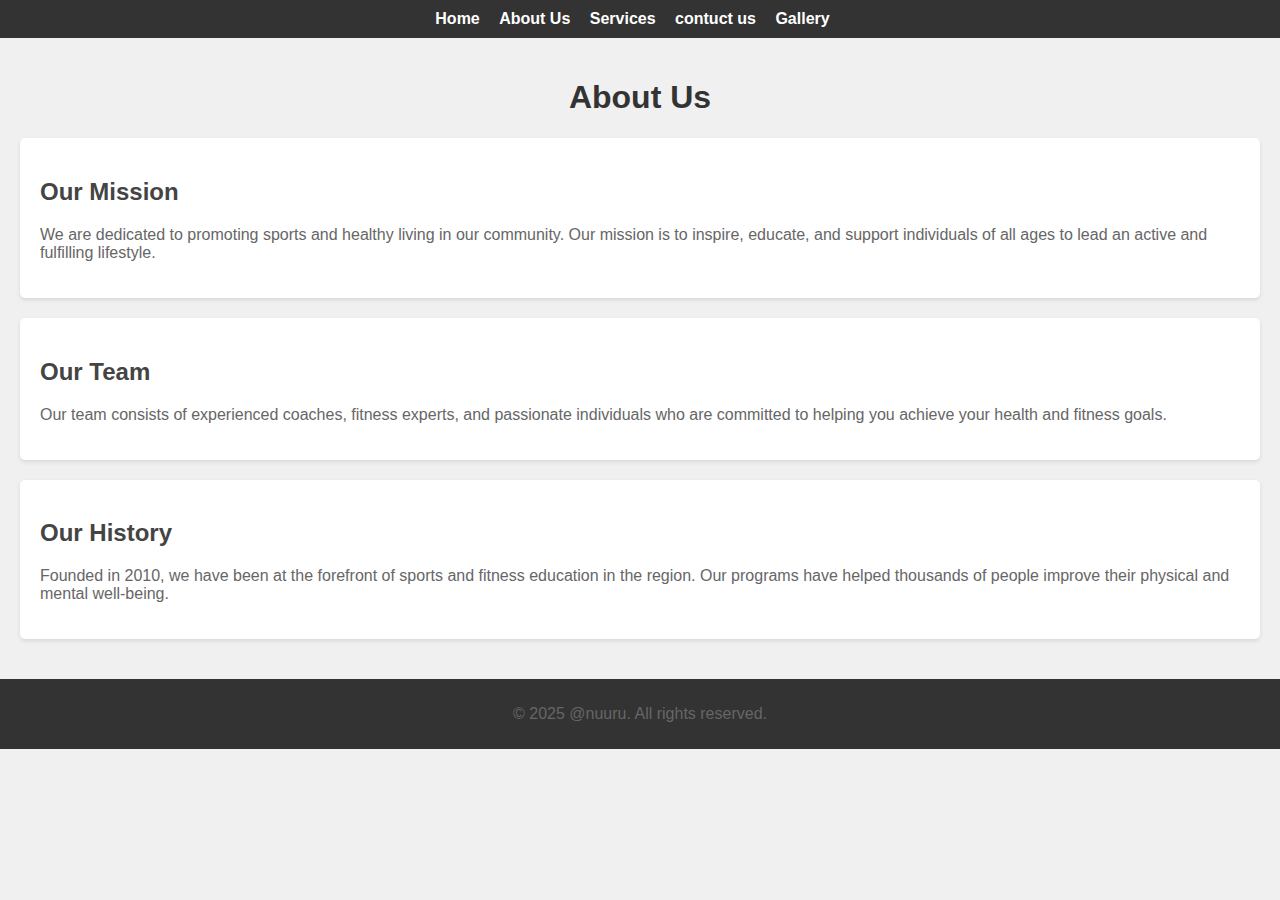
<file: index.html>
<!DOCTYPE html>
<html lang="en">
<head>
    <meta charset="UTF-8">
    <meta name="viewport" content="width=device-width, initial-scale=1.0">
    <title>About</title>
    <link rel="stylesheet" href="sport2.css">
</head>
<body>
    <header>
     
        <nav>
            <ul>
                <li><a href="index.html">Home</a></li>
                <li><a href="about.html">About Us</a></li>
                <li><a href="services.html">Services</a></li>
                <li><a href="contact.html">contuct us</a></li>
                <li><a href="gallery.html">Gallery</a></li>
            </ul>
        </nav>
    </header>
    <main>
        <h1>About Us</h1>
        <section>
            <h2>Our Mission</h2>
            <p>We are dedicated to promoting sports and healthy living in our community. Our mission is to inspire, educate, and support individuals of all ages to lead an active and fulfilling lifestyle.</p>
        </section>
        <section>
            <h2>Our Team</h2>
            <p>Our team consists of experienced coaches, fitness experts, and passionate individuals who are committed to helping you achieve your health and fitness goals.</p>
        </section>
        <section>
            <h2>Our History</h2>
            <p>Founded in 2010, we have been at the forefront of sports and fitness education in the region. Our programs have helped thousands of people improve their physical and mental well-being.</p>
        </section>
    </main>
    <footer>
        <p>&copy; 2025 @nuuru. All rights reserved.</p>
    </footer>
</body>
</html>
</file>
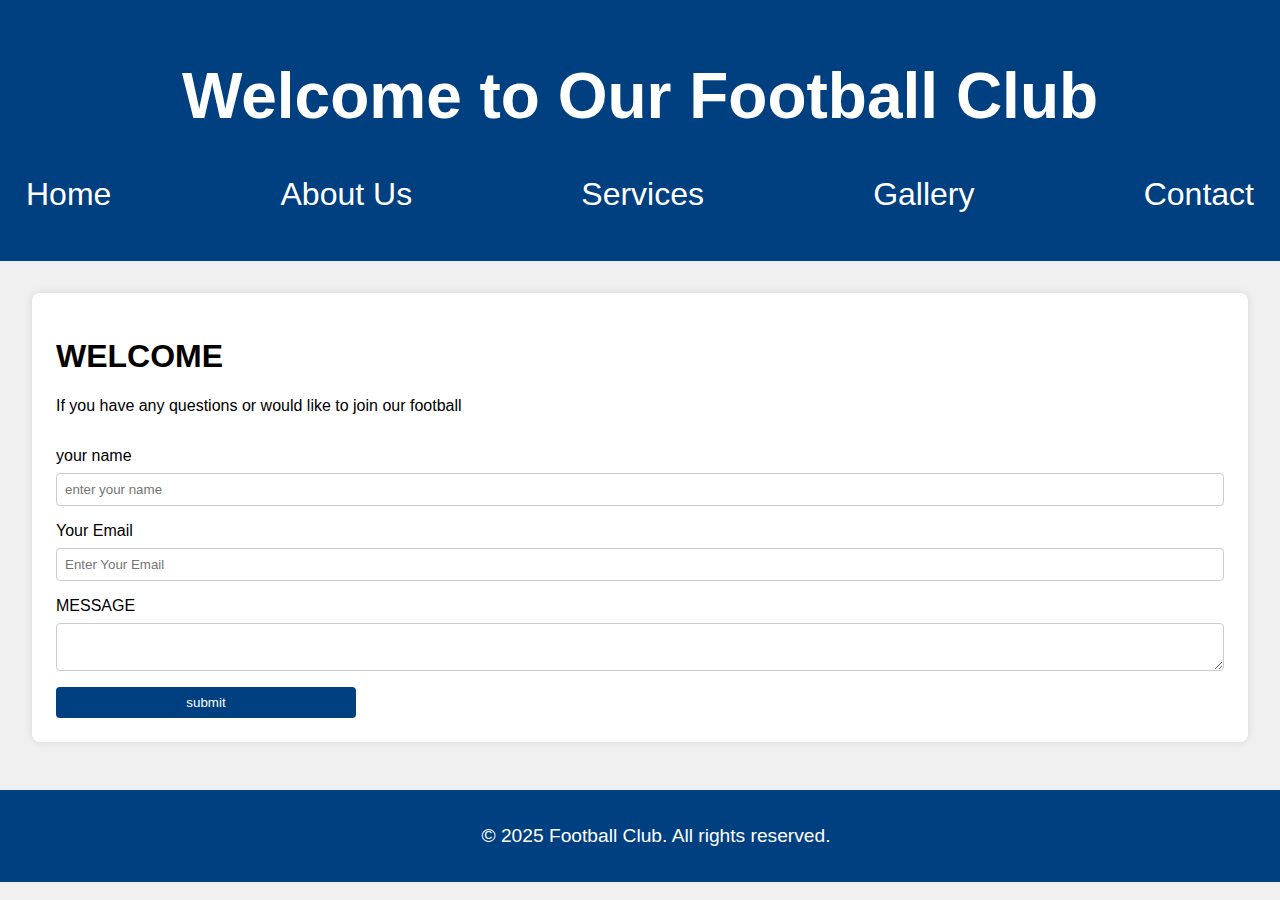
<file: contact.html>
<!DOCTYPE html>
<html lang="en">
<head>
    <meta charset="UTF-8">
    <meta name="viewport" content="width=device-width, initial-scale=1.0">
    <title>contact</title>
    <link rel="stylesheet" href="contact.css">
</head>
<body>
    <header>
        <h1>Welcome to Our Football Club</h1>
        <nav>
            <ul>
                <li><a href="index.html">Home</a></li>
                <li><a href="about.html">About Us</a></li>
                <li><a href="services.html">Services</a></li>
                <li><a href="gallery.html">Gallery</a></li>
                
                <li><a href="contact.html">Contact</a></li>
            </ul>
        </nav>
    </header>
    <main>
        <section>
            <h1>WELCOME</h1>
            <p>If you have any questions or would like to join our football</p>
            <form action="">
                <label for="name" >your name</label>
                <input type="text" id="name" name="name" placeholder="enter your name">
                <label for="email">Your Email</label>
                <input type="email" name="email" placeholder="Enter Your Email">
                <label for="message">MESSAGE</label>
                <textarea name="message" id="" required></textarea>
                <button >submit</button>
            </form>
        </section>
    </main>
    <footer>
        <p>&copy; 2025 Football Club. All rights reserved.</p>
    </footer>
</body>
</html>
</file>
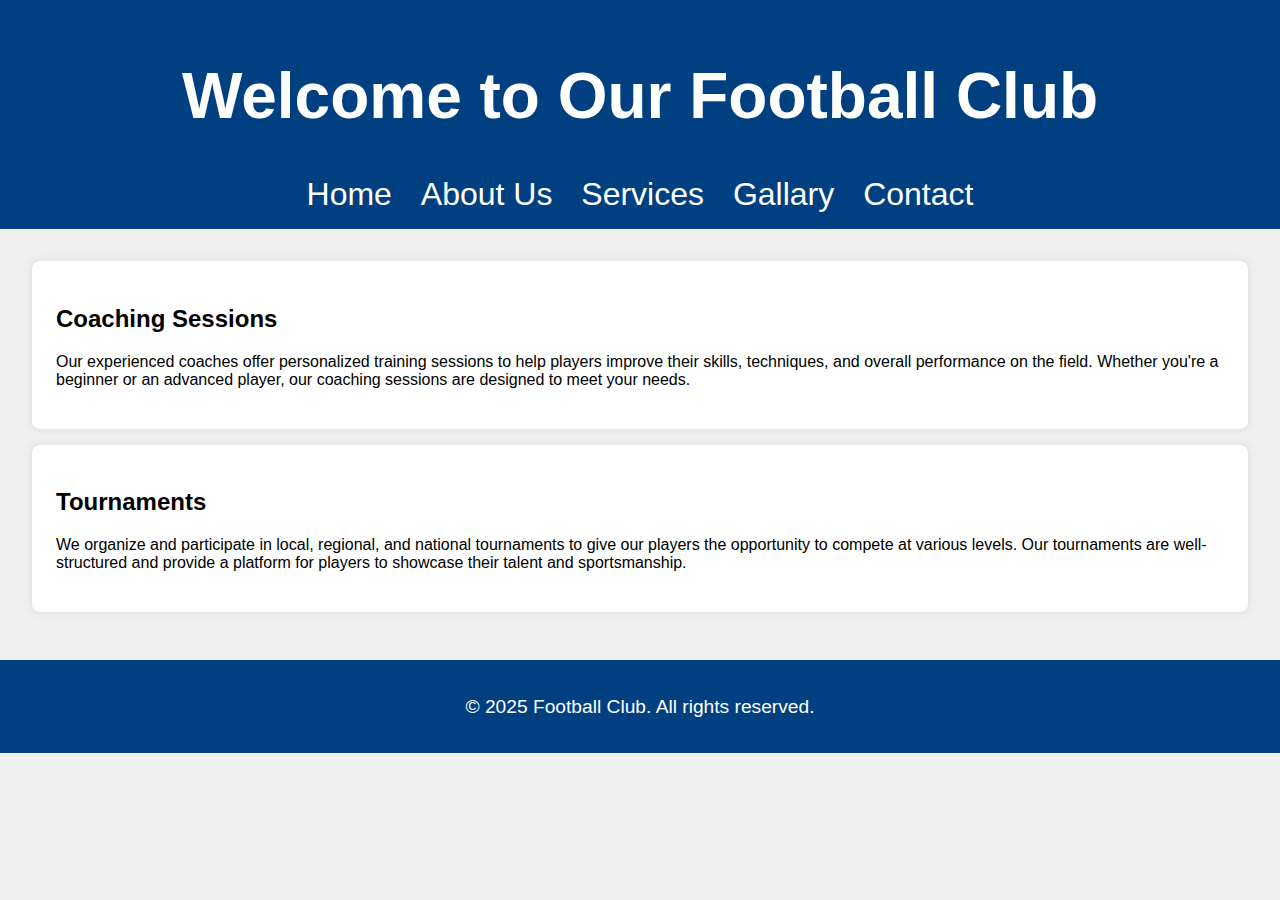
<file: services.html>
<!DOCTYPE html>
<html lang="en">
<head>
    <meta charset="UTF-8">
    <meta name="viewport" content="width=device-width, initial-scale=1.0">
    <title>Services</title>
    <link rel="stylesheet" href="services.css">
</head>
<body>
    <header>
        <h1>Welcome to Our Football Club</h1>
        <nav>
            <ul>
                <li><a href="index.html">Home</a></li>
                <li><a href="about.html">About Us</a></li>
                <li><a href="services.html">Services</a></li>
               
                <li><a href="gallery.html">Gallary</a></li>
                <li><a href="contact.html">Contact</a></li>
            </ul>
        </nav>
    </header>
    <main>
        <section>
            <h2>Coaching Sessions</h2>
            <p>Our experienced coaches offer personalized training sessions to help players improve their skills, techniques, and overall performance on the field. Whether you're a beginner or an advanced player, our coaching sessions are designed to meet your needs.</p>
        </section>
        <section>
            <h2>Tournaments</h2>
            <p>We organize and participate in local, regional, and national tournaments to give our players the opportunity to compete at various levels. Our tournaments are well-structured and provide a platform for players to showcase their talent and sportsmanship.</p>
           
        </section>
    </main>
    <footer>
        <p>&copy; 2025 Football Club. All rights reserved.</p>
    </footer>
</body>
</html>
</file>
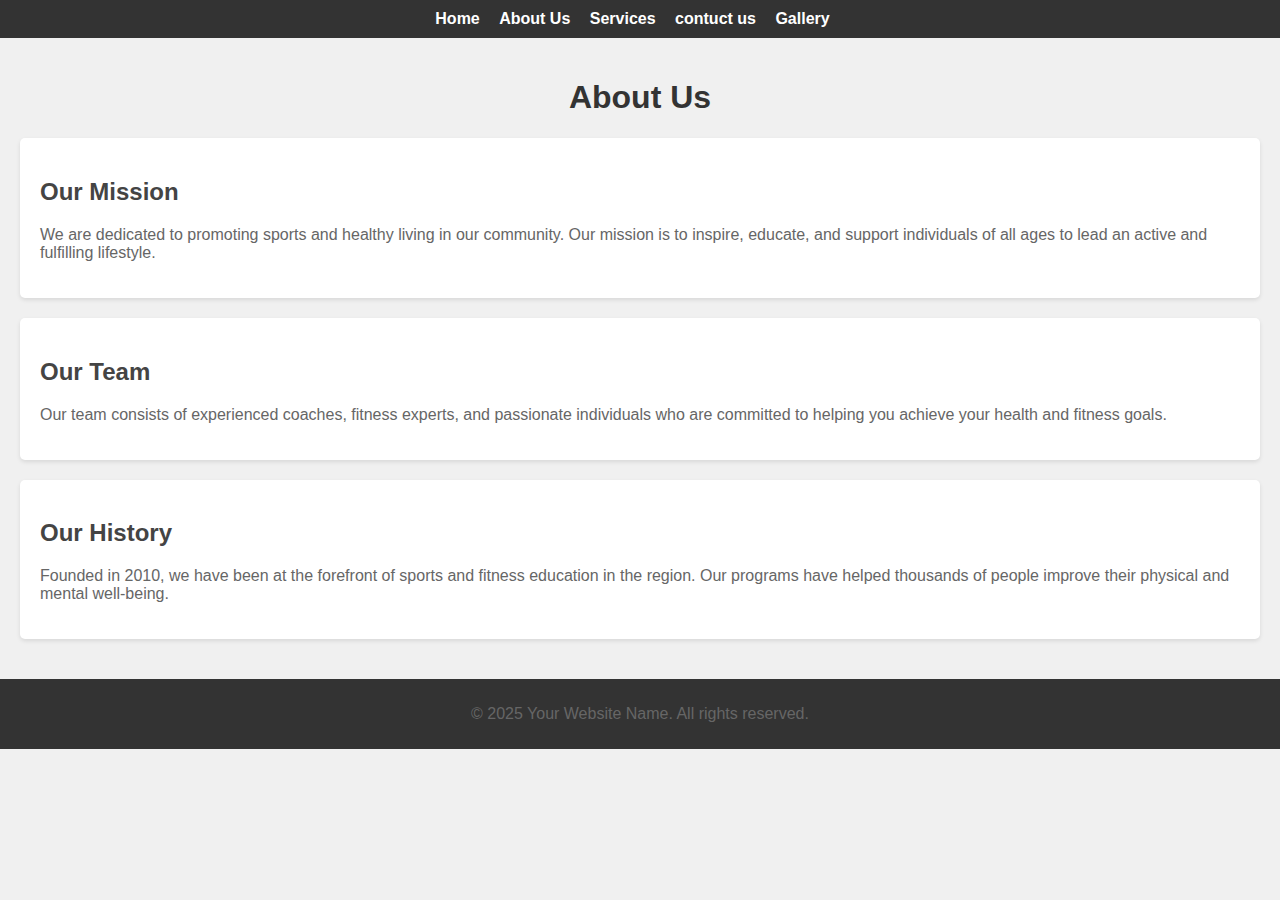
<file: sport.html>
<!DOCTYPE html>
<html lang="en">
<head>
    <meta charset="UTF-8">
    <meta name="viewport" content="width=device-width, initial-scale=1.0">
    <title>About</title>
    <link rel="stylesheet" href="sport2.css">
</head>
<body>
    <header>
     
        <nav>
            <ul>
                <li><a href="sport.html">Home</a></li>
                <li><a href="about.html">About Us</a></li>
                <li><a href="services.html">Services</a></li>
                <li><a href="contact.html">contuct us</a></li>
                <li><a href="gallery.html">Gallery</a></li>
            </ul>
        </nav>
    </header>
    <main>
        <h1>About Us</h1>
        <section>
            <h2>Our Mission</h2>
            <p>We are dedicated to promoting sports and healthy living in our community. Our mission is to inspire, educate, and support individuals of all ages to lead an active and fulfilling lifestyle.</p>
        </section>
        <section>
            <h2>Our Team</h2>
            <p>Our team consists of experienced coaches, fitness experts, and passionate individuals who are committed to helping you achieve your health and fitness goals.</p>
        </section>
        <section>
            <h2>Our History</h2>
            <p>Founded in 2010, we have been at the forefront of sports and fitness education in the region. Our programs have helped thousands of people improve their physical and mental well-being.</p>
        </section>
    </main>
    <footer>
        <p>&copy; 2025 Your Website Name. All rights reserved.</p>
    </footer>
</body>
</html>
</file>
<file: sport2.css>
body {
    font-family: Arial, sans-serif;
    margin: 0;
    background-color: #f0f0f0;
}

header {
    background-color: #333;
    color: white;
    padding: 10px 0;
    text-align: center;
}

nav ul {
    list-style-type: none;
    margin: 0;
    padding: 0;
}

nav ul li {
    display: inline;
    margin-right: 15px;
}

nav ul li a {
    color: white;
    text-decoration: none;
    font-weight: bold;
}

main {
    padding: 20px;
}

h1 {
    text-align: center;
    color: #333;
}

section {
    background-color: white;
    padding: 20px;
    margin-bottom: 20px;
    border-radius: 5px;
    box-shadow: 0 2px 4px rgba(0, 0, 0, 0.1);
}

h2 {
    color: #444;
}

p {
    color: #666;
}

footer {
    background-color: #333;
    color: white;
    text-align: center;
    padding: 10px 0;
}

@media (max-width: 600px) {
    nav ul li {
        display: inline;
        justify-content: space-between;
        margin: 0px 0;
    }

    section {
        padding: 10px;
    }
}
</file>
<file: contact.css>
body {
    font-family: Arial, sans-serif;
    margin: 0;
    padding: 0;
    background-color: #f0f0f0;
    overflow: hidden;
}

header {
    background-color: #004080;
    color: white;
    padding: 1rem;
    text-align: center;
}

nav ul {
    list-style-type: none;
    padding: 0;
    display: flex;
    justify-content: space-between;
}

nav ul li {
    margin: 0 10px;
}

nav ul li a {
    color: white;
    text-decoration: none;
}

main {
    padding: 2rem;
}

section {
    background-color: white;
    padding: 1rem;
    border-radius: 8px;
    box-shadow: 0 0 10px rgba(0,0,0,0.1);
    margin-bottom: 1rem;
}

form {
    display: flex;
    flex-direction: column;
}

label {
    margin-top: 1rem;
}

input, textarea {
    padding: 0.5rem;
    margin-top: 0.5rem;
    border: 1px solid #ccc;
    border-radius: 4px;
}

button {
    padding: 0.5rem;
    margin-top: 1rem;
    background-color: #004080;
    color: white;
    border: none;
    border-radius: 4px;
    cursor: pointer;
}

button:hover {
    background-color: #003060;
}

footer {
    background-color: #004080;
    color: white;
    text-align: center;
    padding: 1rem;

    width: 100%;
    bottom: 0;
}
button{
    width: 300px;
}
@media only screen and (max-width: 600px) {
    header {
        font-size: 1.2rem;
    }

    nav ul {
        flex-direction: column;
        justify-content: space-between;
        align-items: center;
    }

    nav ul li {
        margin: 5px 0;
    }

    main {
        padding: 1rem;
    }

    section {
        padding: 0.5rem;
    }

    footer {
        font-size: 0.8rem;
    }
}

@media only screen and (min-width: 601px) and (max-width: 992px) {
    header {
        font-size: 1.5rem;
    }

    nav ul {
        flex-direction: row;
        justify-content: center;
    }

    nav ul li {
        display: inline-block;
        margin: 0 5px;
    }

    main {
        padding: 1.5rem;
    }

    section {
        padding: 1rem;
    }

    footer {
        font-size: 1rem;
    }
}

@media only screen and (min-width: 993px) {
    header {
        font-size: 2rem;
    }

    nav ul {
        flex-direction: row;
        justify-content: space-between;
    }

    nav ul li {
        display: inline;
        margin: 0 10px;
    }

    main {
        padding: 2rem;
    }

    section {
        padding: 1.5rem;
    }

    footer {
        font-size: 1.2rem;
    }
}
</file>
<file: services.css>
body {
    font-family: Arial, sans-serif;
    margin: 0;
    padding: 0;
    background-color: #f0f0f0;
}

header {
    background-color: #004080;
    color: white;
    padding: 1rem;
    text-align: center;
}

nav ul {
    list-style-type: none;
    padding: 0;
    display: inline;
    justify-content: space-between;
}

nav ul li {
    margin: 0 10px;
}

nav ul li a {
    color: white;
    text-decoration: none;
}

main {
    padding: 2rem;
}

section {
    background-color: white;
    padding: 1rem;
    border-radius: 8px;
    box-shadow: 0 0 10px rgba(0,0,0,0.1);
    margin-bottom: 1rem;
}

section img {
    max-width: 100%;
    height: auto;
    border-radius: 8px;
    margin-top: 1rem;
}

footer {
    background-color: #004080;
    color: white;
    text-align: center;
    padding: 1rem;
}

@media only screen and (max-width: 600px) {
    header {
        font-size: 1.2rem;
    }

    nav ul {
        flex-direction: column;
        justify-content: space-between;
        align-items: center;
    }

    nav ul li {
        margin: 5px 0;
    }

    main {
        padding: 1rem;
    }

    section {
        padding: 0.5rem;
    }

    footer {
        font-size: 0.8rem;
    }
}

@media only screen and (min-width: 601px) and (max-width: 992px) {
    header {
        font-size: 1.5rem;
    }

    nav ul {
        flex-direction: row;
        justify-content: center;
    }

    nav ul li {
        display: inline-block;
        margin: 0 5px;
    }

    main {
        padding: 1.5rem;
    }

    section {
        padding: 1rem;
    }

    footer {
        font-size: 1rem;
    }
}

@media only screen and (min-width: 993px) {
    header {
        font-size: 2rem;
    }

    nav ul {
        flex-direction: row;
        justify-content: space-between;
    }

    nav ul li {
        display: inline;
        margin: 0 10px;
    }

    main {
        padding: 2rem;
    }

    section {
        padding: 1.5rem;
    }

    footer {
        font-size: 1.2rem;
    }
}
</file>
